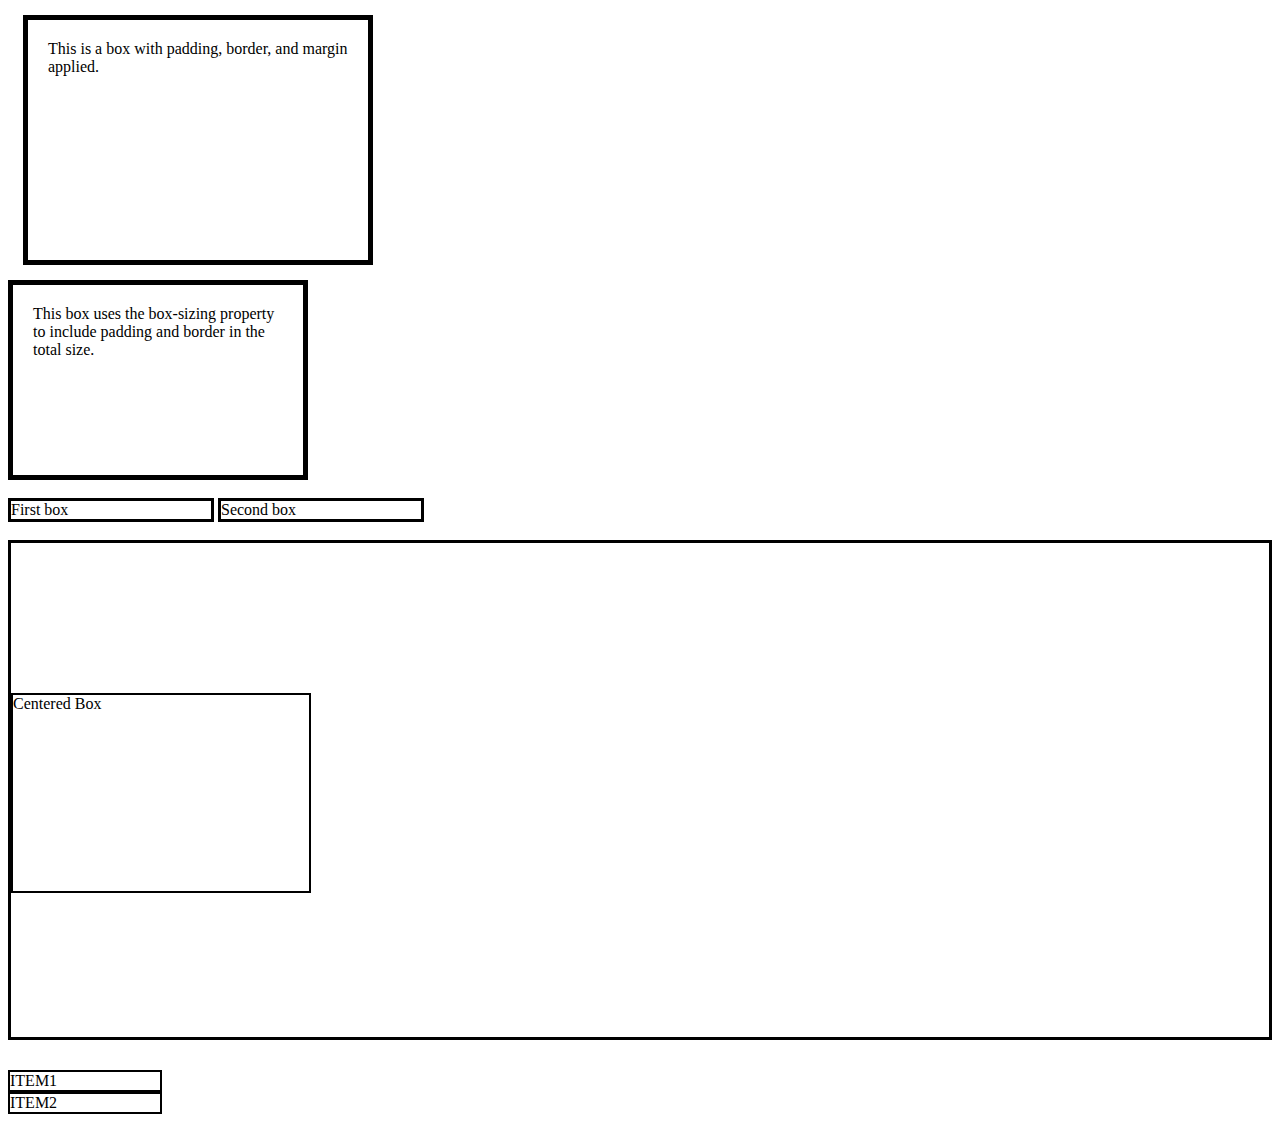
<file: task-1/index.html>
<!DOCTYPE html>
<html lang="en">
<head>
    <meta charset="UTF-8">
    <meta name="viewport" content="width=device-width, initial-scale=1.0">
    <title>Box</title>
    <link rel="stylesheet" href="./style.css">

</head>
<body>
    <div class="container">
        This is a box with padding, border, and margin applied.
    </div>

    <div class="container2">
        This box uses the box-sizing property to include padding and border in the total size.
    </div>
</br>

    <div class="contaier3">
        <div class="box1">
            First box
        </div>
        
        <div class="box2">
            Second box
        </div>
    </div>
    </br>


    <div class="container4">
        <div class="child">
            Centered Box
        </div> 
    </div>

    <div class="item1">
            ITEM1
    </div>
    <div class="item2">
        ITEM2
    </div>


    
</body>
</html>
</file>
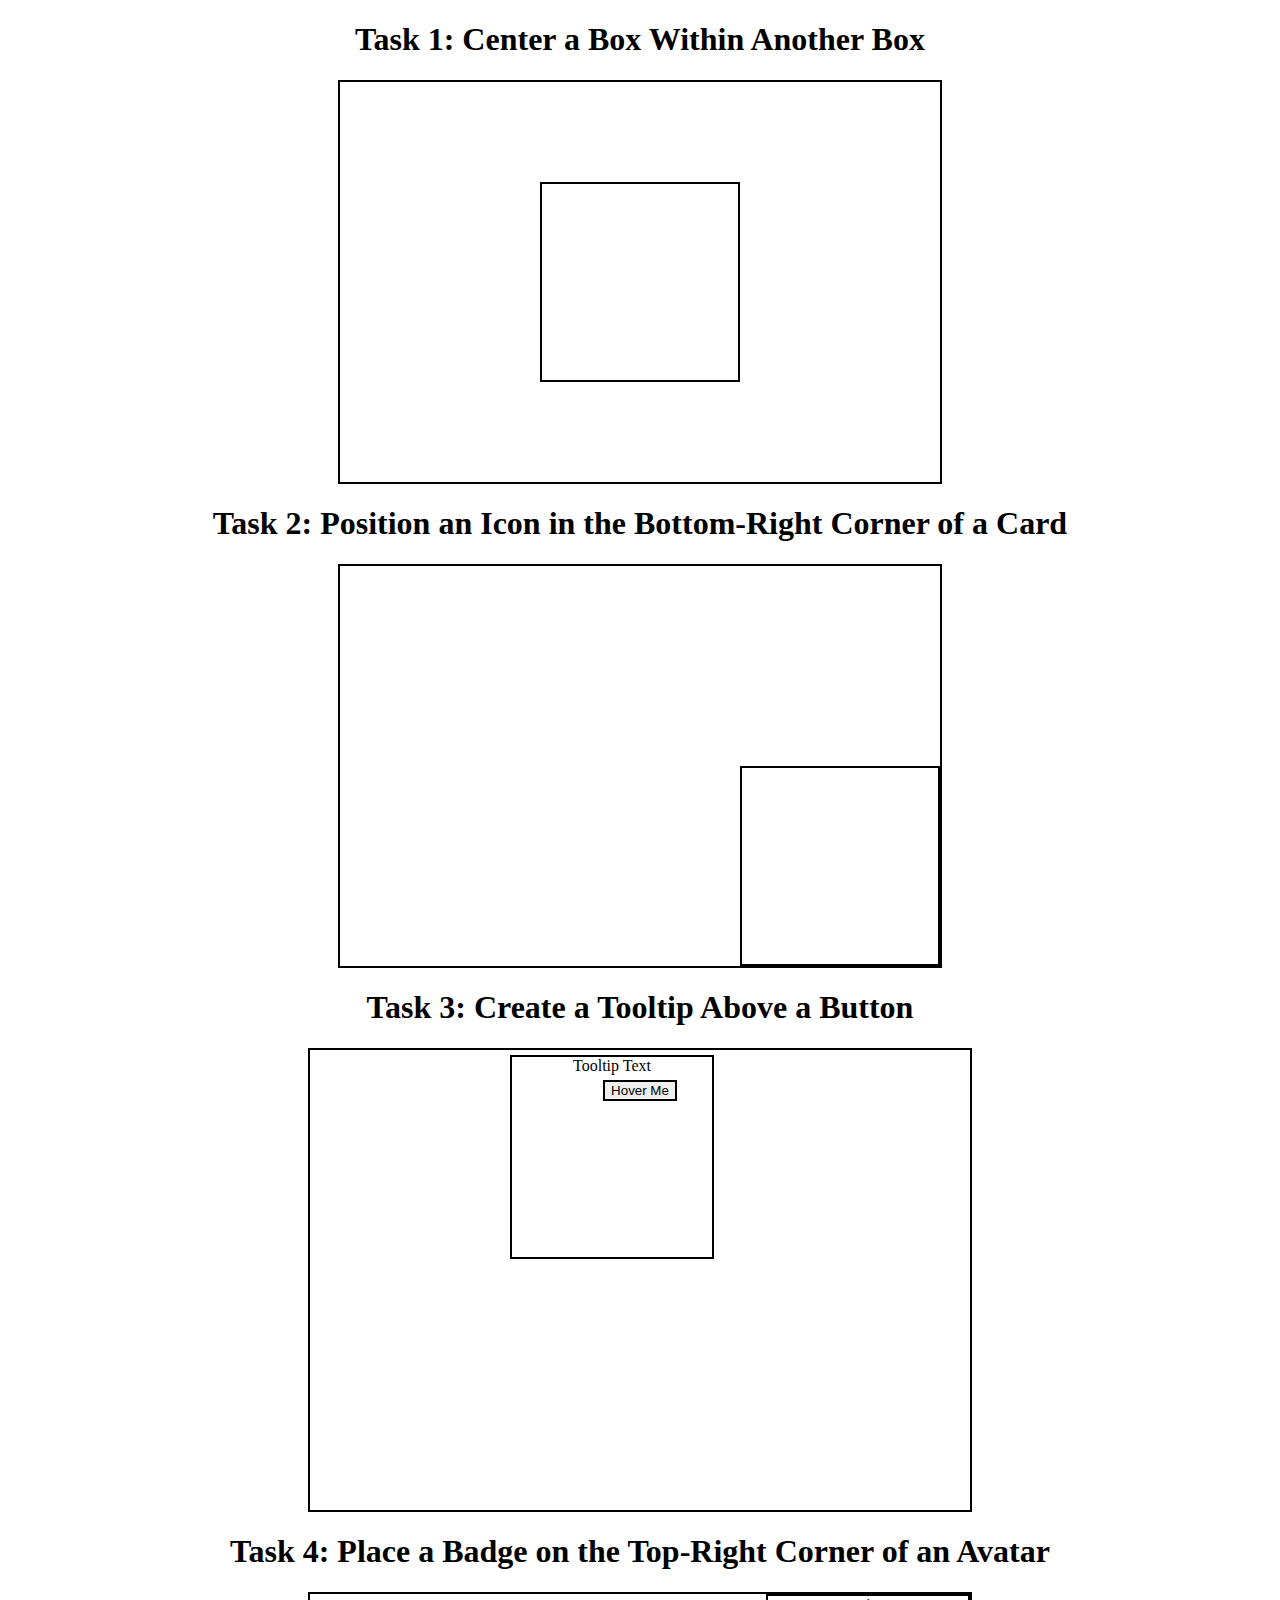
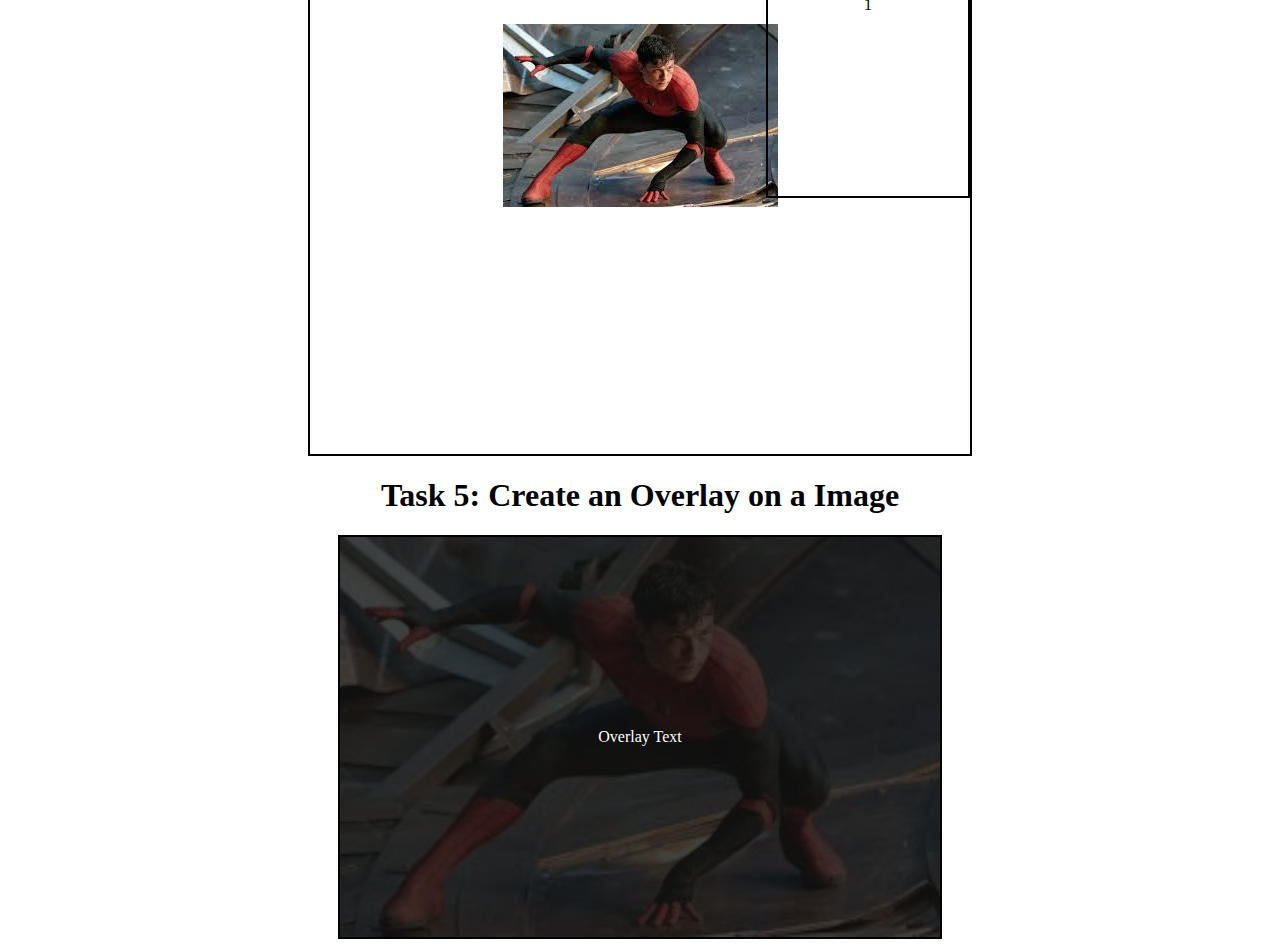
<file: task-2/index.html>
<!DOCTYPE html>
<html lang="en">
<head>
    <meta charset="UTF-8">
    <meta name="viewport" content="width=device-width, initial-scale=1.0">
    <title>Document</title>
    <link rel="stylesheet" href="./style.css">
</head>
<body>
    <center>
        <h1>
            Task 1: Center a Box Within Another Box
        </h1>
        <div class="outer-box">
            <div class="inner-box">
            </div>
        </div>

        <h1>
            Task 2: Position an Icon in the Bottom-Right Corner of a Card
        </h1>
        <div class="card">
            <div class="icon"></div>
        </div>

        <h1>
            Task 3: Create a Tooltip Above a Button
        </h1>
        
        <div class="tooltip-container">
            <button class="button">Hover Me</button>
            <div class="tooltip">Tooltip Text</div>
        </div>
        <h1>
            Task 4: Place a Badge on the Top-Right Corner of an Avatar
        </h1>

        <div class="avatar-container">
            <img src="avatar.jpg" alt="Avatar" class="avatar">
            <div class="badge">1</div>
        </div>
        <h1>
            Task 5: Create an Overlay on a Image
        </h1>

        <div class="image-container">
            <img src="./avatar.jpg" alt="Sample Image" class="image">
            <div class="overlay">Overlay Text</div>
        </div>
    </center>
</body>
</html>
</file>
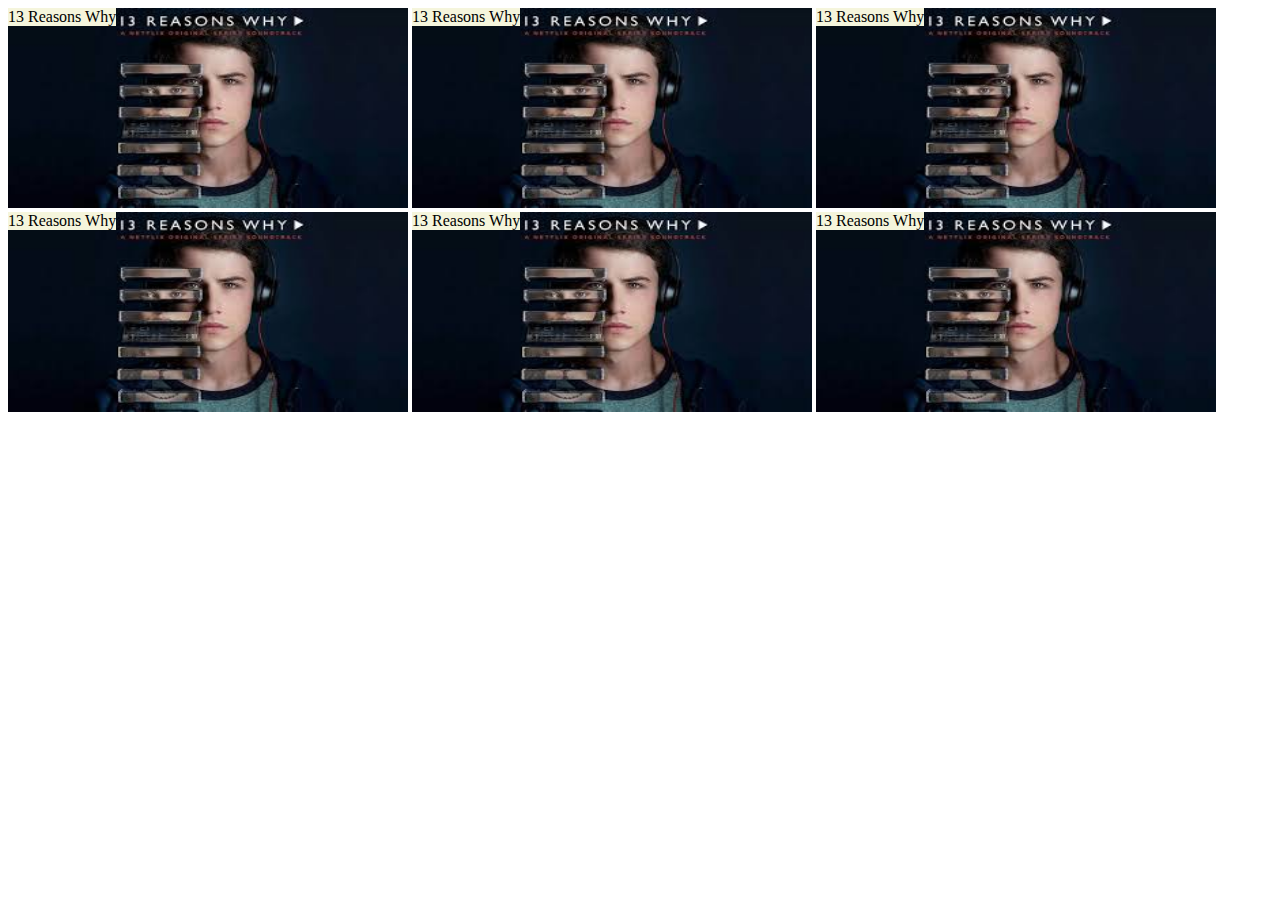
<file: task-3/index.html>
<!DOCTYPE html>
<html lang="en">
<head>
    <meta charset="UTF-8">
    <meta name="viewport" content="width=device-width, initial-scale=1.0">
    <title>Document</title>
    <link rel="stylesheet" href="./style.css">
</head>
<body>
    <div class="container">
        <div class="item1">
            <img src="./image.jpeg" alt="image"> 
             <p>13 Reasons Why</p>
        </div>
        <div class="item1">
            <img src="./image.jpeg" alt="image"> 
             <p>13 Reasons Why</p>
        </div>
        <div class="item1">
            <img src="./image.jpeg" alt="image"> 
             <p>13 Reasons Why</p>
        </div>
    

    </br>

    <div class="item1">
        <img src="./image.jpeg" alt="image"> 
         <p>13 Reasons Why</p>
    </div>
    <div class="item1">
        <img src="./image.jpeg" alt="image"> 
         <p>13 Reasons Why</p>
    </div>
    <div class="item1">
        <img src="./image.jpeg" alt="image"> 
         <p>13 Reasons Why</p>
    </div>
 

    </div>
</body>
</html>
</file>
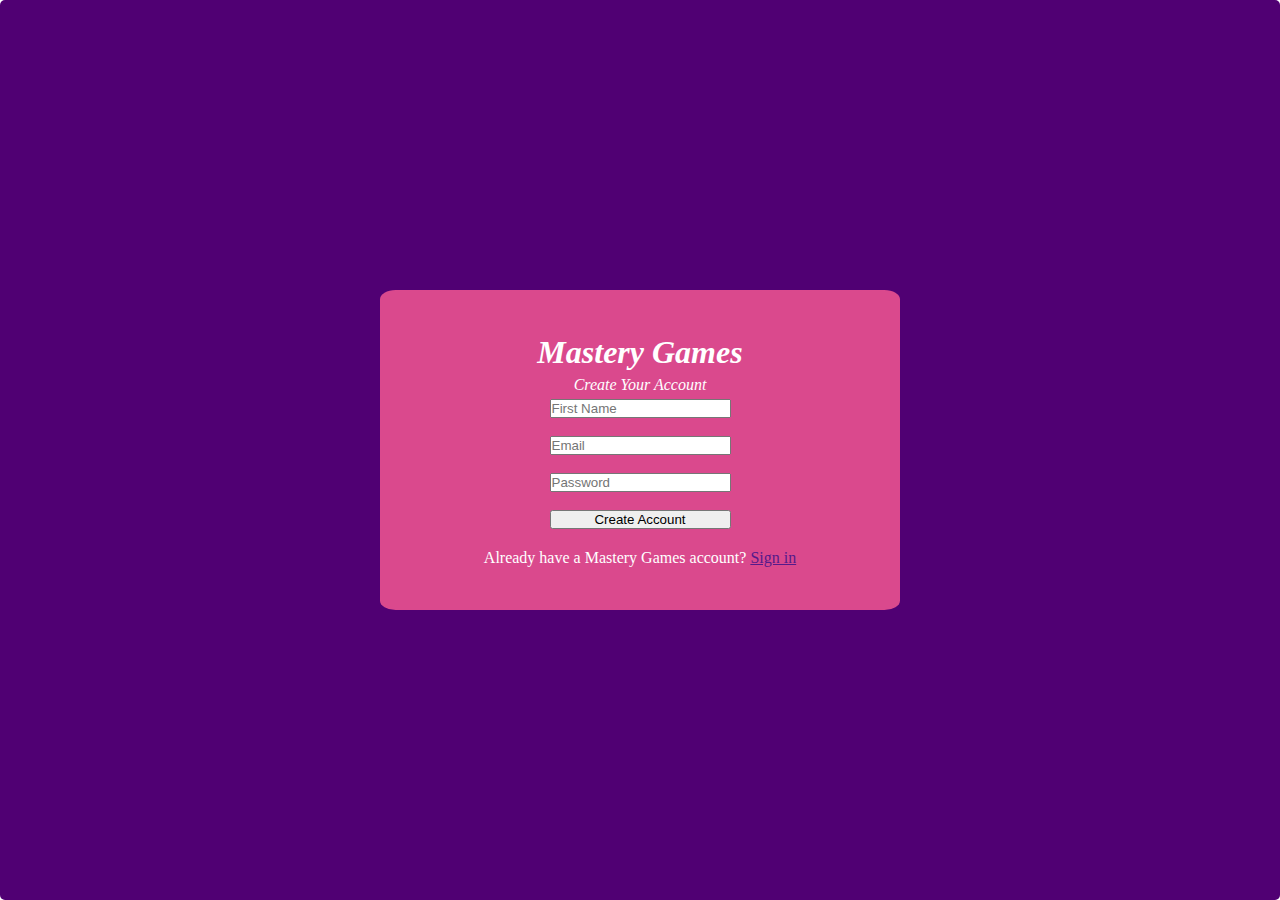
<file: task-6/index.html>
<!DOCTYPE html>
<html lang="en">
<head>
    <meta charset="UTF-8">
    <meta name="viewport" content="width=device-width, initial-scale=1.0">
    <title>Flexbox Zombies</title>
    <link rel="stylesheet" href="./style.css">
</head>
<body>
    <div class="container">
        
            <!-- <div class="item"> -->
                <div class="item1">
                    <h1>
                        <i>
                            <b>
                                Mastery Games
                            </b>
                        </i>
                    </h1>
                    <p><i>Create Your Account</i></p>
                    <form  action="./create.html" method="get"  >
                        <input type="text" name="first" placeholder="First Name" required></br>
                        <input type="email" name="email" placeholder="Email"></br>
                        <input type="password" name="password" placeholder="Password"  pattern="[a-z][A-z][\d]!@#$%^&*]" required ></br>
                        <input type="submit" value="Create Account" >
        
        
                    </form>
                    <div class="div">
                        <span>Already have a Mastery Games account?   </span>
                    <a href="">Sign in</a>
                    </div>
                <!-- </div> -->
                
            </div>
            

    </div>    
</body>
</html>
</file>
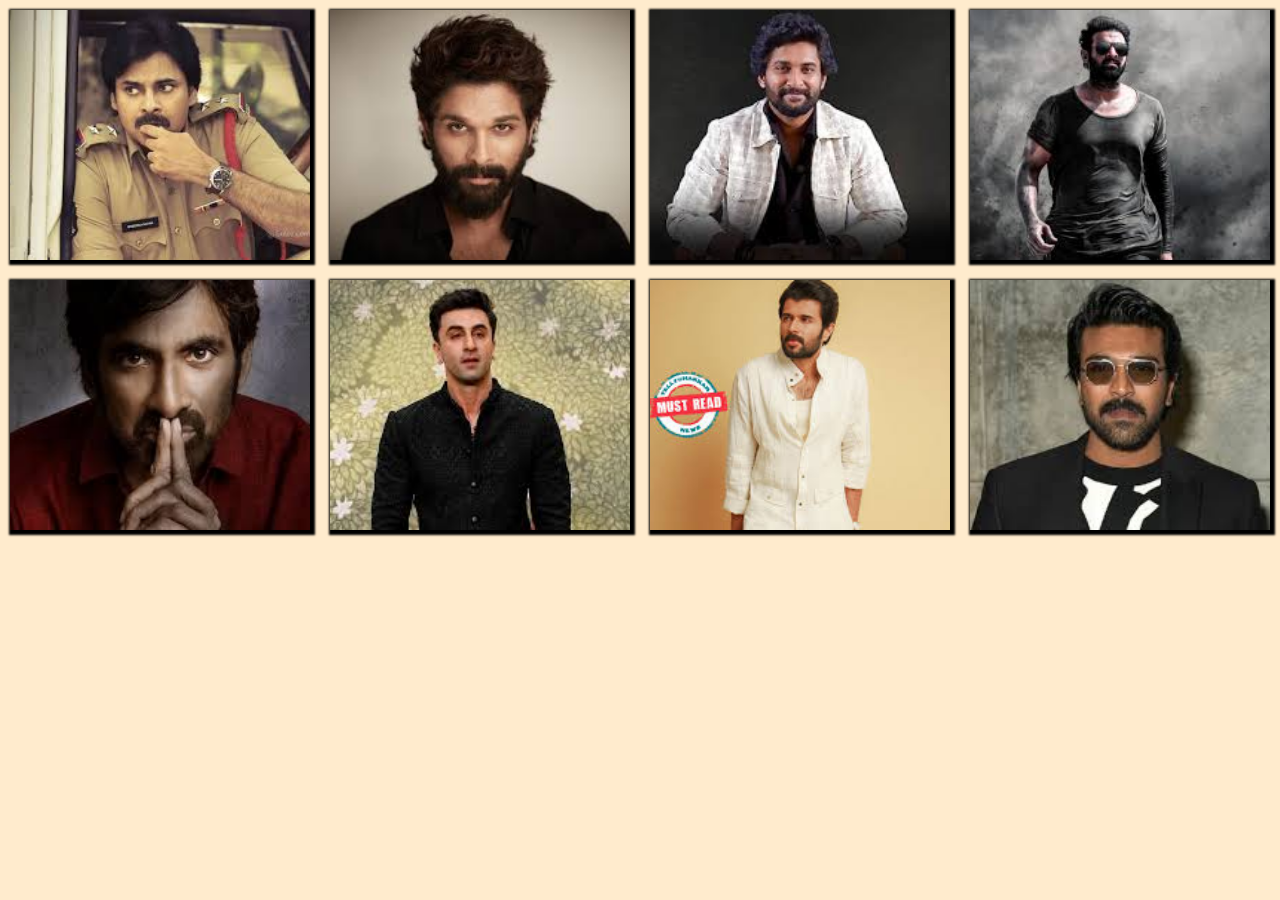
<file: task-7/index.html>
<!DOCTYPE html>
<html lang="en">
<head>
    <meta charset="UTF-8">
    <meta name="viewport" content="width=device-width, initial-scale=1.0">
    <title>Task</title>
    <link rel="stylesheet" href="./style.css">
</head>
<body>
    <div class="container">
        <div class="item item-1">
            <img src="./photos/pk.jpg" alt="pk">
            <p>Pawan Kalyan</p>

        </div>
        <div class="item item-2">
            <img src="./photos/allu arjun.jpg" alt="arjun">
            <p>Allu Arjun</p>
        </div>
        <div class="item item-3">
            <img src="./photos/nani.jpg" alt="nani">
            <p>Nani</p>
        </div>
        <div class="item item-4">
            <img src="./photos/prabhas.jpg" alt="prabhas">
            <p>Prabhas</p>
        </div>
        <div class="item item-5">
            <img src="./photos/ravi teja.jpg" alt="ravi teja">
            <p>Ravi Teja</p>
        </div>
        <div class="item item-6">
            <img src="./photos/rk.jpg" alt="rk">
            <p>Ranbir</p>
        </div>
        <div class="item item-7">
            <img src="./photos/vd.jpg" alt="vd">
            <p>Vijay D</p>
        </div>
        <div class="item item-8">
            <img src="./photos/ram charan.jpg" alt="ram charan">
            <p>Ram Charan</p>
        </div>
        
    </div>
</body>
</html>
</file>
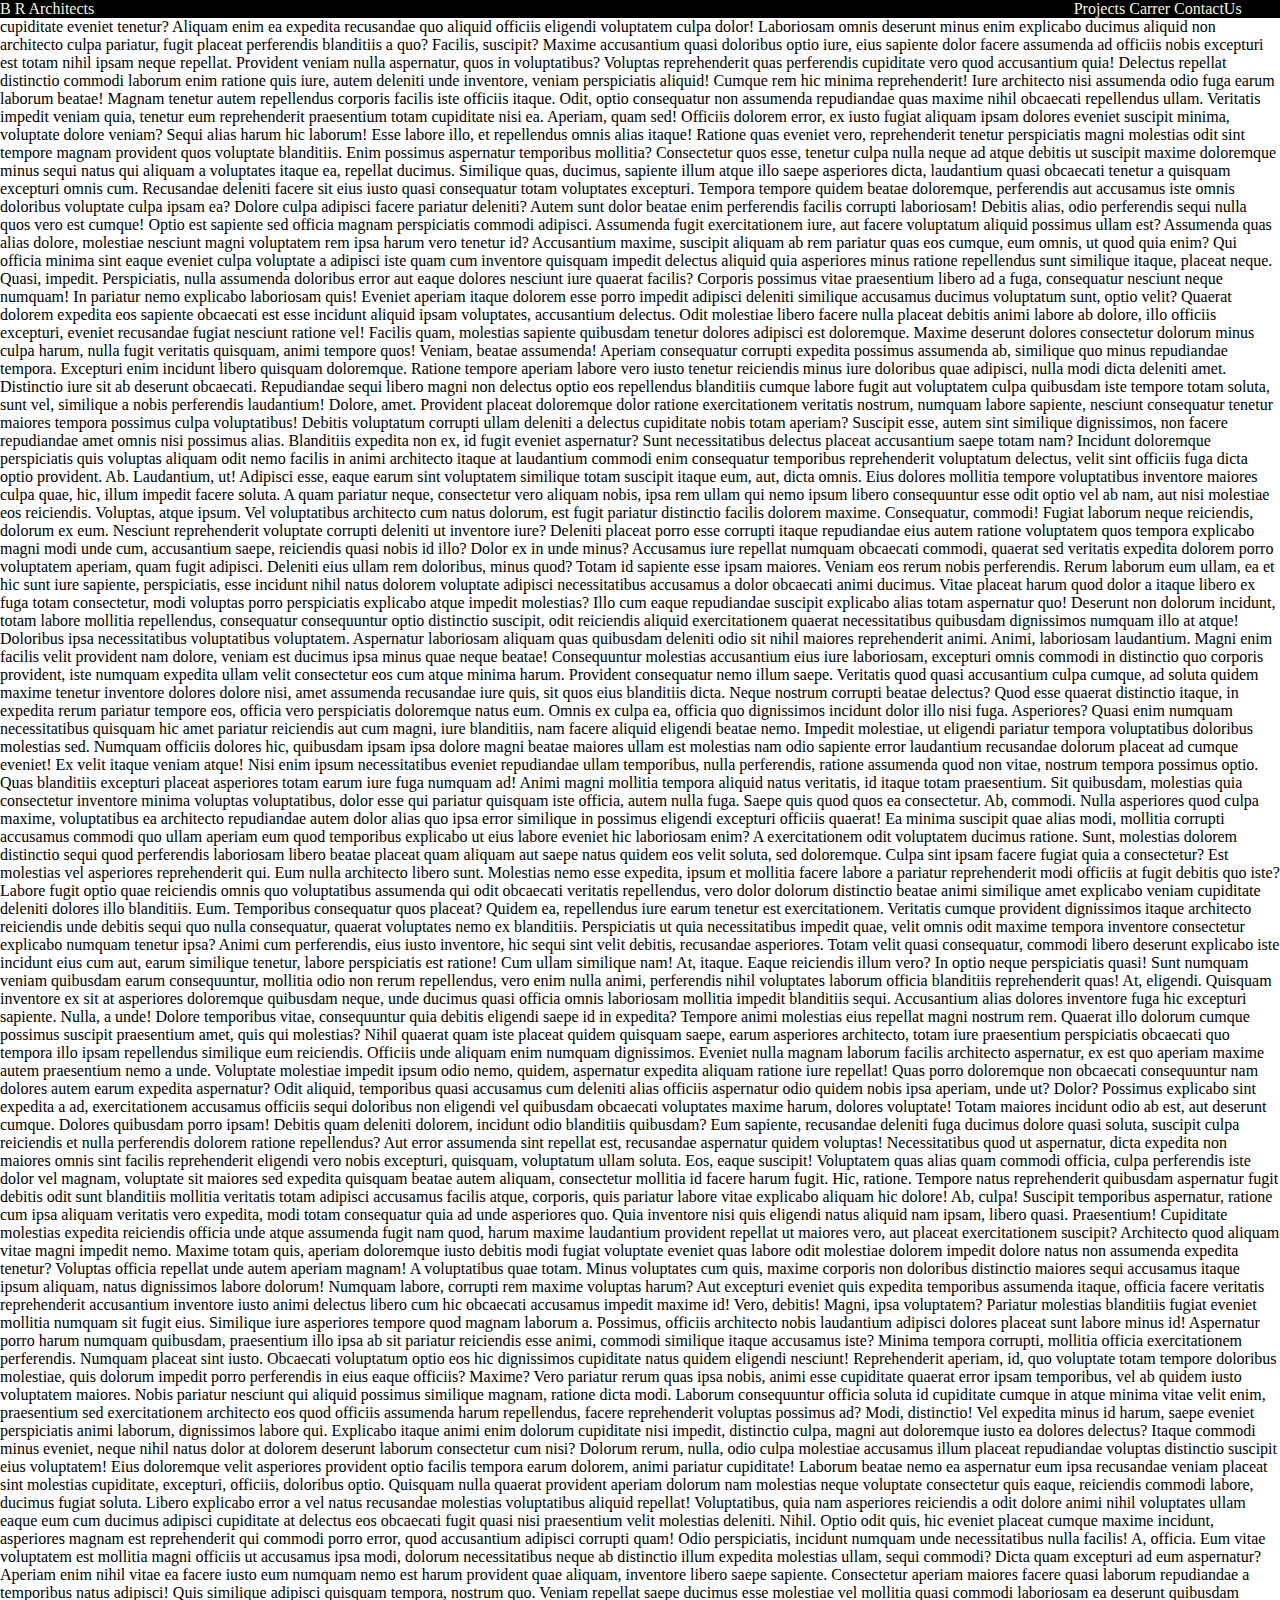
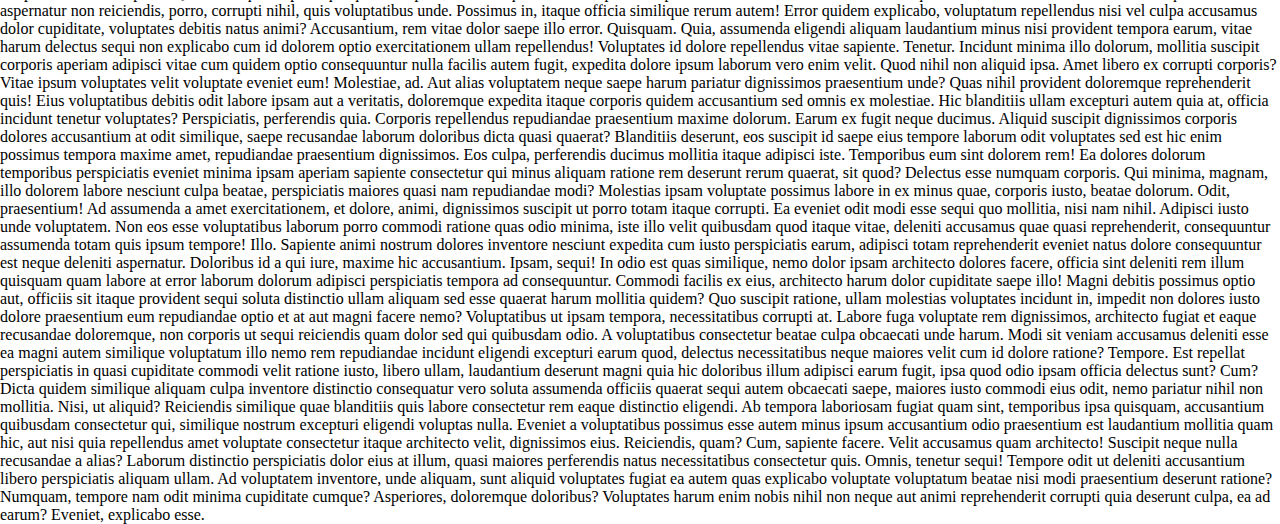
<file: task-3/index2.html>
<!DOCTYPE html>
<html lang="en">
<head>
    <meta charset="UTF-8">
    <meta name="viewport" content="width=device-width, initial-scale=1.0">
    <title>Document</title>
    <link rel="stylesheet" href="./style2.css"
</head>
<body>

    <div class="item">
            <span>
                B R Architects
            </span>
            <div class="box">
                Projects   Carrer    ContactUs
            </div>
    </div>
    

    <p>
        Lorem, ipsum dolor sit amet consectetur adipisicing elit. Nulla consectetur eligendi soluta ut ullam, odit modi sunt exercitationem cupiditate vero magnam, sit voluptas corporis vitae? Quam expedita cupiditate eveniet tenetur?
        Aliquam enim ea expedita recusandae quo aliquid officiis eligendi voluptatem culpa dolor! Laboriosam omnis deserunt minus enim explicabo ducimus aliquid non architecto culpa pariatur, fugit placeat perferendis blanditiis a quo?
        Facilis, suscipit? Maxime accusantium quasi doloribus optio iure, eius sapiente dolor facere assumenda ad officiis nobis excepturi est totam nihil ipsam neque repellat. Provident veniam nulla aspernatur, quos in voluptatibus?
        Voluptas reprehenderit quas perferendis cupiditate vero quod accusantium quia! Delectus repellat distinctio commodi laborum enim ratione quis iure, autem deleniti unde inventore, veniam perspiciatis aliquid! Cumque rem hic minima reprehenderit!
        Iure architecto nisi assumenda odio fuga earum laborum beatae! Magnam tenetur autem repellendus corporis facilis iste officiis itaque. Odit, optio consequatur non assumenda repudiandae quas maxime nihil obcaecati repellendus ullam.
        Veritatis impedit veniam quia, tenetur eum reprehenderit praesentium totam cupiditate nisi ea. Aperiam, quam sed! Officiis dolorem error, ex iusto fugiat aliquam ipsam dolores eveniet suscipit minima, voluptate dolore veniam?
        Sequi alias harum hic laborum! Esse labore illo, et repellendus omnis alias itaque! Ratione quas eveniet vero, reprehenderit tenetur perspiciatis magni molestias odit sint tempore magnam provident quos voluptate blanditiis.
        Enim possimus aspernatur temporibus mollitia? Consectetur quos esse, tenetur culpa nulla neque ad atque debitis ut suscipit maxime doloremque minus sequi natus qui aliquam a voluptates itaque ea, repellat ducimus.
        Similique quas, ducimus, sapiente illum atque illo saepe asperiores dicta, laudantium quasi obcaecati tenetur a quisquam excepturi omnis cum. Recusandae deleniti facere sit eius iusto quasi consequatur totam voluptates excepturi.
        Tempora tempore quidem beatae doloremque, perferendis aut accusamus iste omnis doloribus voluptate culpa ipsam ea? Dolore culpa adipisci facere pariatur deleniti? Autem sunt dolor beatae enim perferendis facilis corrupti laboriosam!
        Debitis alias, odio perferendis sequi nulla quos vero est cumque! Optio est sapiente sed officia magnam perspiciatis commodi adipisci. Assumenda fugit exercitationem iure, aut facere voluptatum aliquid possimus ullam est?
        Assumenda quas alias dolore, molestiae nesciunt magni voluptatem rem ipsa harum vero tenetur id? Accusantium maxime, suscipit aliquam ab rem pariatur quas eos cumque, eum omnis, ut quod quia enim?
        Qui officia minima sint eaque eveniet culpa voluptate a adipisci iste quam cum inventore quisquam impedit delectus aliquid quia asperiores minus ratione repellendus sunt similique itaque, placeat neque. Quasi, impedit.
        Perspiciatis, nulla assumenda doloribus error aut eaque dolores nesciunt iure quaerat facilis? Corporis possimus vitae praesentium libero ad a fuga, consequatur nesciunt neque numquam! In pariatur nemo explicabo laboriosam quis!
        Eveniet aperiam itaque dolorem esse porro impedit adipisci deleniti similique accusamus ducimus voluptatum sunt, optio velit? Quaerat dolorem expedita eos sapiente obcaecati est esse incidunt aliquid ipsam voluptates, accusantium delectus.
        Odit molestiae libero facere nulla placeat debitis animi labore ab dolore, illo officiis excepturi, eveniet recusandae fugiat nesciunt ratione vel! Facilis quam, molestias sapiente quibusdam tenetur dolores adipisci est doloremque.
        Maxime deserunt dolores consectetur dolorum minus culpa harum, nulla fugit veritatis quisquam, animi tempore quos! Veniam, beatae assumenda! Aperiam consequatur corrupti expedita possimus assumenda ab, similique quo minus repudiandae tempora.
        Excepturi enim incidunt libero quisquam doloremque. Ratione tempore aperiam labore vero iusto tenetur reiciendis minus iure doloribus quae adipisci, nulla modi dicta deleniti amet. Distinctio iure sit ab deserunt obcaecati.
        Repudiandae sequi libero magni non delectus optio eos repellendus blanditiis cumque labore fugit aut voluptatem culpa quibusdam iste tempore totam soluta, sunt vel, similique a nobis perferendis laudantium! Dolore, amet.
        Provident placeat doloremque dolor ratione exercitationem veritatis nostrum, numquam labore sapiente, nesciunt consequatur tenetur maiores tempora possimus culpa voluptatibus! Debitis voluptatum corrupti ullam deleniti a delectus cupiditate nobis totam aperiam?
        Suscipit esse, autem sint similique dignissimos, non facere repudiandae amet omnis nisi possimus alias. Blanditiis expedita non ex, id fugit eveniet aspernatur? Sunt necessitatibus delectus placeat accusantium saepe totam nam?
        Incidunt doloremque perspiciatis quis voluptas aliquam odit nemo facilis in animi architecto itaque at laudantium commodi enim consequatur temporibus reprehenderit voluptatum delectus, velit sint officiis fuga dicta optio provident. Ab.
        Laudantium, ut! Adipisci esse, eaque earum sint voluptatem similique totam suscipit itaque eum, aut, dicta omnis. Eius dolores mollitia tempore voluptatibus inventore maiores culpa quae, hic, illum impedit facere soluta.
        A quam pariatur neque, consectetur vero aliquam nobis, ipsa rem ullam qui nemo ipsum libero consequuntur esse odit optio vel ab nam, aut nisi molestiae eos reiciendis. Voluptas, atque ipsum.
        Vel voluptatibus architecto cum natus dolorum, est fugit pariatur distinctio facilis dolorem maxime. Consequatur, commodi! Fugiat laborum neque reiciendis, dolorum ex eum. Nesciunt reprehenderit voluptate corrupti deleniti ut inventore iure?
        Deleniti placeat porro esse corrupti itaque repudiandae eius autem ratione voluptatem quos tempora explicabo magni modi unde cum, accusantium saepe, reiciendis quasi nobis id illo? Dolor ex in unde minus?
        Accusamus iure repellat numquam obcaecati commodi, quaerat sed veritatis expedita dolorem porro voluptatem aperiam, quam fugit adipisci. Deleniti eius ullam rem doloribus, minus quod? Totam id sapiente esse ipsam maiores.
        Veniam eos rerum nobis perferendis. Rerum laborum eum ullam, ea et hic sunt iure sapiente, perspiciatis, esse incidunt nihil natus dolorem voluptate adipisci necessitatibus accusamus a dolor obcaecati animi ducimus.
        Vitae placeat harum quod dolor a itaque libero ex fuga totam consectetur, modi voluptas porro perspiciatis explicabo atque impedit molestias? Illo cum eaque repudiandae suscipit explicabo alias totam aspernatur quo!
        Deserunt non dolorum incidunt, totam labore mollitia repellendus, consequatur consequuntur optio distinctio suscipit, odit reiciendis aliquid exercitationem quaerat necessitatibus quibusdam dignissimos numquam illo at atque! Doloribus ipsa necessitatibus voluptatibus voluptatem.
        Aspernatur laboriosam aliquam quas quibusdam deleniti odio sit nihil maiores reprehenderit animi. Animi, laboriosam laudantium. Magni enim facilis velit provident nam dolore, veniam est ducimus ipsa minus quae neque beatae!
        Consequuntur molestias accusantium eius iure laboriosam, excepturi omnis commodi in distinctio quo corporis provident, iste numquam expedita ullam velit consectetur eos cum atque minima harum. Provident consequatur nemo illum saepe.
        Veritatis quod quasi accusantium culpa cumque, ad soluta quidem maxime tenetur inventore dolores dolore nisi, amet assumenda recusandae iure quis, sit quos eius blanditiis dicta. Neque nostrum corrupti beatae delectus?
        Quod esse quaerat distinctio itaque, in expedita rerum pariatur tempore eos, officia vero perspiciatis doloremque natus eum. Omnis ex culpa ea, officia quo dignissimos incidunt dolor illo nisi fuga. Asperiores?
        Quasi enim numquam necessitatibus quisquam hic amet pariatur reiciendis aut cum magni, iure blanditiis, nam facere aliquid eligendi beatae nemo. Impedit molestiae, ut eligendi pariatur tempora voluptatibus doloribus molestias sed.
        Numquam officiis dolores hic, quibusdam ipsam ipsa dolore magni beatae maiores ullam est molestias nam odio sapiente error laudantium recusandae dolorum placeat ad cumque eveniet! Ex velit itaque veniam atque!
        Nisi enim ipsum necessitatibus eveniet repudiandae ullam temporibus, nulla perferendis, ratione assumenda quod non vitae, nostrum tempora possimus optio. Quas blanditiis excepturi placeat asperiores totam earum iure fuga numquam ad!
        Animi magni mollitia tempora aliquid natus veritatis, id itaque totam praesentium. Sit quibusdam, molestias quia consectetur inventore minima voluptas voluptatibus, dolor esse qui pariatur quisquam iste officia, autem nulla fuga.
        Saepe quis quod quos ea consectetur. Ab, commodi. Nulla asperiores quod culpa maxime, voluptatibus ea architecto repudiandae autem dolor alias quo ipsa error similique in possimus eligendi excepturi officiis quaerat!
        Ea minima suscipit quae alias modi, mollitia corrupti accusamus commodi quo ullam aperiam eum quod temporibus explicabo ut eius labore eveniet hic laboriosam enim? A exercitationem odit voluptatem ducimus ratione.
        Sunt, molestias dolorem distinctio sequi quod perferendis laboriosam libero beatae placeat quam aliquam aut saepe natus quidem eos velit soluta, sed doloremque. Culpa sint ipsam facere fugiat quia a consectetur?
        Est molestias vel asperiores reprehenderit qui. Eum nulla architecto libero sunt. Molestias nemo esse expedita, ipsum et mollitia facere labore a pariatur reprehenderit modi officiis at fugit debitis quo iste?
        Labore fugit optio quae reiciendis omnis quo voluptatibus assumenda qui odit obcaecati veritatis repellendus, vero dolor dolorum distinctio beatae animi similique amet explicabo veniam cupiditate deleniti dolores illo blanditiis. Eum.
        Temporibus consequatur quos placeat? Quidem ea, repellendus iure earum tenetur est exercitationem. Veritatis cumque provident dignissimos itaque architecto reiciendis unde debitis sequi quo nulla consequatur, quaerat voluptates nemo ex blanditiis.
        Perspiciatis ut quia necessitatibus impedit quae, velit omnis odit maxime tempora inventore consectetur explicabo numquam tenetur ipsa? Animi cum perferendis, eius iusto inventore, hic sequi sint velit debitis, recusandae asperiores.
        Totam velit quasi consequatur, commodi libero deserunt explicabo iste incidunt eius cum aut, earum similique tenetur, labore perspiciatis est ratione! Cum ullam similique nam! At, itaque. Eaque reiciendis illum vero?
        In optio neque perspiciatis quasi! Sunt numquam veniam quibusdam earum consequuntur, mollitia odio non rerum repellendus, vero enim nulla animi, perferendis nihil voluptates laborum officia blanditiis reprehenderit quas! At, eligendi.
        Quisquam inventore ex sit at asperiores doloremque quibusdam neque, unde ducimus quasi officia omnis laboriosam mollitia impedit blanditiis sequi. Accusantium alias dolores inventore fuga hic excepturi sapiente. Nulla, a unde!
        Dolore temporibus vitae, consequuntur quia debitis eligendi saepe id in expedita? Tempore animi molestias eius repellat magni nostrum rem. Quaerat illo dolorum cumque possimus suscipit praesentium amet, quis qui molestias?
        Nihil quaerat quam iste placeat quidem quisquam saepe, earum asperiores architecto, totam iure praesentium perspiciatis obcaecati quo tempora illo ipsam repellendus similique eum reiciendis. Officiis unde aliquam enim numquam dignissimos.
        Eveniet nulla magnam laborum facilis architecto aspernatur, ex est quo aperiam maxime autem praesentium nemo a unde. Voluptate molestiae impedit ipsum odio nemo, quidem, aspernatur expedita aliquam ratione iure repellat!
        Quas porro doloremque non obcaecati consequuntur nam dolores autem earum expedita aspernatur? Odit aliquid, temporibus quasi accusamus cum deleniti alias officiis aspernatur odio quidem nobis ipsa aperiam, unde ut? Dolor?
        Possimus explicabo sint expedita a ad, exercitationem accusamus officiis sequi doloribus non eligendi vel quibusdam obcaecati voluptates maxime harum, dolores voluptate! Totam maiores incidunt odio ab est, aut deserunt cumque.
        Dolores quibusdam porro ipsam! Debitis quam deleniti dolorem, incidunt odio blanditiis quibusdam? Eum sapiente, recusandae deleniti fuga ducimus dolore quasi soluta, suscipit culpa reiciendis et nulla perferendis dolorem ratione repellendus?
        Aut error assumenda sint repellat est, recusandae aspernatur quidem voluptas! Necessitatibus quod ut aspernatur, dicta expedita non maiores omnis sint facilis reprehenderit eligendi vero nobis excepturi, quisquam, voluptatum ullam soluta.
        Eos, eaque suscipit! Voluptatem quas alias quam commodi officia, culpa perferendis iste dolor vel magnam, voluptate sit maiores sed expedita quisquam beatae autem aliquam, consectetur mollitia id facere harum fugit.
        Hic, ratione. Tempore natus reprehenderit quibusdam aspernatur fugit debitis odit sunt blanditiis mollitia veritatis totam adipisci accusamus facilis atque, corporis, quis pariatur labore vitae explicabo aliquam hic dolore! Ab, culpa!
        Suscipit temporibus aspernatur, ratione cum ipsa aliquam veritatis vero expedita, modi totam consequatur quia ad unde asperiores quo. Quia inventore nisi quis eligendi natus aliquid nam ipsam, libero quasi. Praesentium!
        Cupiditate molestias expedita reiciendis officia unde atque assumenda fugit nam quod, harum maxime laudantium provident repellat ut maiores vero, aut placeat exercitationem suscipit? Architecto quod aliquam vitae magni impedit nemo.
        Maxime totam quis, aperiam doloremque iusto debitis modi fugiat voluptate eveniet quas labore odit molestiae dolorem impedit dolore natus non assumenda expedita tenetur? Voluptas officia repellat unde autem aperiam magnam!
        A voluptatibus quae totam. Minus voluptates cum quis, maxime corporis non doloribus distinctio maiores sequi accusamus itaque ipsum aliquam, natus dignissimos labore dolorum! Numquam labore, corrupti rem maxime voluptas harum?
        Aut excepturi eveniet quis expedita temporibus assumenda itaque, officia facere veritatis reprehenderit accusantium inventore iusto animi delectus libero cum hic obcaecati accusamus impedit maxime id! Vero, debitis! Magni, ipsa voluptatem?
        Pariatur molestias blanditiis fugiat eveniet mollitia numquam sit fugit eius. Similique iure asperiores tempore quod magnam laborum a. Possimus, officiis architecto nobis laudantium adipisci dolores placeat sunt labore minus id!
        Aspernatur porro harum numquam quibusdam, praesentium illo ipsa ab sit pariatur reiciendis esse animi, commodi similique itaque accusamus iste? Minima tempora corrupti, mollitia officia exercitationem perferendis. Numquam placeat sint iusto.
        Obcaecati voluptatum optio eos hic dignissimos cupiditate natus quidem eligendi nesciunt! Reprehenderit aperiam, id, quo voluptate totam tempore doloribus molestiae, quis dolorum impedit porro perferendis in eius eaque officiis? Maxime?
        Vero pariatur rerum quas ipsa nobis, animi esse cupiditate quaerat error ipsam temporibus, vel ab quidem iusto voluptatem maiores. Nobis pariatur nesciunt qui aliquid possimus similique magnam, ratione dicta modi.
        Laborum consequuntur officia soluta id cupiditate cumque in atque minima vitae velit enim, praesentium sed exercitationem architecto eos quod officiis assumenda harum repellendus, facere reprehenderit voluptas possimus ad? Modi, distinctio!
        Vel expedita minus id harum, saepe eveniet perspiciatis animi laborum, dignissimos labore qui. Explicabo itaque animi enim dolorum cupiditate nisi impedit, distinctio culpa, magni aut doloremque iusto ea dolores delectus?
        Itaque commodi minus eveniet, neque nihil natus dolor at dolorem deserunt laborum consectetur cum nisi? Dolorum rerum, nulla, odio culpa molestiae accusamus illum placeat repudiandae voluptas distinctio suscipit eius voluptatem!
        Eius doloremque velit asperiores provident optio facilis tempora earum dolorem, animi pariatur cupiditate! Laborum beatae nemo ea aspernatur eum ipsa recusandae veniam placeat sint molestias cupiditate, excepturi, officiis, doloribus optio.
        Quisquam nulla quaerat provident aperiam dolorum nam molestias neque voluptate consectetur quis eaque, reiciendis commodi labore, ducimus fugiat soluta. Libero explicabo error a vel natus recusandae molestias voluptatibus aliquid repellat!
        Voluptatibus, quia nam asperiores reiciendis a odit dolore animi nihil voluptates ullam eaque eum cum ducimus adipisci cupiditate at delectus eos obcaecati fugit quasi nisi praesentium velit molestias deleniti. Nihil.
        Optio odit quis, hic eveniet placeat cumque maxime incidunt, asperiores magnam est reprehenderit qui commodi porro error, quod accusantium adipisci corrupti quam! Odio perspiciatis, incidunt numquam unde necessitatibus nulla facilis!
        A, officia. Eum vitae voluptatem est mollitia magni officiis ut accusamus ipsa modi, dolorum necessitatibus neque ab distinctio illum expedita molestias ullam, sequi commodi? Dicta quam excepturi ad eum aspernatur?
        Aperiam enim nihil vitae ea facere iusto eum numquam nemo est harum provident quae aliquam, inventore libero saepe sapiente. Consectetur aperiam maiores facere quasi laborum repudiandae a temporibus natus adipisci!
        Quis similique adipisci quisquam tempora, nostrum quo. Veniam repellat saepe ducimus esse molestiae vel mollitia quasi commodi laboriosam ea deserunt quibusdam aspernatur non reiciendis, porro, corrupti nihil, quis voluptatibus unde.
        Possimus in, itaque officia similique rerum autem! Error quidem explicabo, voluptatum repellendus nisi vel culpa accusamus dolor cupiditate, voluptates debitis natus animi? Accusantium, rem vitae dolor saepe illo error. Quisquam.
        Quia, assumenda eligendi aliquam laudantium minus nisi provident tempora earum, vitae harum delectus sequi non explicabo cum id dolorem optio exercitationem ullam repellendus! Voluptates id dolore repellendus vitae sapiente. Tenetur.
        Incidunt minima illo dolorum, mollitia suscipit corporis aperiam adipisci vitae cum quidem optio consequuntur nulla facilis autem fugit, expedita dolore ipsum laborum vero enim velit. Quod nihil non aliquid ipsa.
        Amet libero ex corrupti corporis? Vitae ipsum voluptates velit voluptate eveniet eum! Molestiae, ad. Aut alias voluptatem neque saepe harum pariatur dignissimos praesentium unde? Quas nihil provident doloremque reprehenderit quis!
        Eius voluptatibus debitis odit labore ipsam aut a veritatis, doloremque expedita itaque corporis quidem accusantium sed omnis ex molestiae. Hic blanditiis ullam excepturi autem quia at, officia incidunt tenetur voluptates?
        Perspiciatis, perferendis quia. Corporis repellendus repudiandae praesentium maxime dolorum. Earum ex fugit neque ducimus. Aliquid suscipit dignissimos corporis dolores accusantium at odit similique, saepe recusandae laborum doloribus dicta quasi quaerat?
        Blanditiis deserunt, eos suscipit id saepe eius tempore laborum odit voluptates sed est hic enim possimus tempora maxime amet, repudiandae praesentium dignissimos. Eos culpa, perferendis ducimus mollitia itaque adipisci iste.
        Temporibus eum sint dolorem rem! Ea dolores dolorum temporibus perspiciatis eveniet minima ipsam aperiam sapiente consectetur qui minus aliquam ratione rem deserunt rerum quaerat, sit quod? Delectus esse numquam corporis.
        Qui minima, magnam, illo dolorem labore nesciunt culpa beatae, perspiciatis maiores quasi nam repudiandae modi? Molestias ipsam voluptate possimus labore in ex minus quae, corporis iusto, beatae dolorum. Odit, praesentium!
        Ad assumenda a amet exercitationem, et dolore, animi, dignissimos suscipit ut porro totam itaque corrupti. Ea eveniet odit modi esse sequi quo mollitia, nisi nam nihil. Adipisci iusto unde voluptatem.
        Non eos esse voluptatibus laborum porro commodi ratione quas odio minima, iste illo velit quibusdam quod itaque vitae, deleniti accusamus quae quasi reprehenderit, consequuntur assumenda totam quis ipsum tempore! Illo.
        Sapiente animi nostrum dolores inventore nesciunt expedita cum iusto perspiciatis earum, adipisci totam reprehenderit eveniet natus dolore consequuntur est neque deleniti aspernatur. Doloribus id a qui iure, maxime hic accusantium.
        Ipsam, sequi! In odio est quas similique, nemo dolor ipsam architecto dolores facere, officia sint deleniti rem illum quisquam quam labore at error laborum dolorum adipisci perspiciatis tempora ad consequuntur.
        Commodi facilis ex eius, architecto harum dolor cupiditate saepe illo! Magni debitis possimus optio aut, officiis sit itaque provident sequi soluta distinctio ullam aliquam sed esse quaerat harum mollitia quidem?
        Quo suscipit ratione, ullam molestias voluptates incidunt in, impedit non dolores iusto dolore praesentium eum repudiandae optio et at aut magni facere nemo? Voluptatibus ut ipsam tempora, necessitatibus corrupti at.
        Labore fuga voluptate rem dignissimos, architecto fugiat et eaque recusandae doloremque, non corporis ut sequi reiciendis quam dolor sed qui quibusdam odio. A voluptatibus consectetur beatae culpa obcaecati unde harum.
        Modi sit veniam accusamus deleniti esse ea magni autem similique voluptatum illo nemo rem repudiandae incidunt eligendi excepturi earum quod, delectus necessitatibus neque maiores velit cum id dolore ratione? Tempore.
        Est repellat perspiciatis in quasi cupiditate commodi velit ratione iusto, libero ullam, laudantium deserunt magni quia hic doloribus illum adipisci earum fugit, ipsa quod odio ipsam officia delectus sunt? Cum?
        Dicta quidem similique aliquam culpa inventore distinctio consequatur vero soluta assumenda officiis quaerat sequi autem obcaecati saepe, maiores iusto commodi eius odit, nemo pariatur nihil non mollitia. Nisi, ut aliquid?
        Reiciendis similique quae blanditiis quis labore consectetur rem eaque distinctio eligendi. Ab tempora laboriosam fugiat quam sint, temporibus ipsa quisquam, accusantium quibusdam consectetur qui, similique nostrum excepturi eligendi voluptas nulla.
        Eveniet a voluptatibus possimus esse autem minus ipsum accusantium odio praesentium est laudantium mollitia quam hic, aut nisi quia repellendus amet voluptate consectetur itaque architecto velit, dignissimos eius. Reiciendis, quam?
        Cum, sapiente facere. Velit accusamus quam architecto! Suscipit neque nulla recusandae a alias? Laborum distinctio perspiciatis dolor eius at illum, quasi maiores perferendis natus necessitatibus consectetur quis. Omnis, tenetur sequi!
        Tempore odit ut deleniti accusantium libero perspiciatis aliquam ullam. Ad voluptatem inventore, unde aliquam, sunt aliquid voluptates fugiat ea autem quas explicabo voluptate voluptatum beatae nisi modi praesentium deserunt ratione?
        Numquam, tempore nam odit minima cupiditate cumque? Asperiores, doloremque doloribus? Voluptates harum enim nobis nihil non neque aut animi reprehenderit corrupti quia deserunt culpa, ea ad earum? Eveniet, explicabo esse.
    </p>
</body>
</html>
</file>
<file: task-1/style.css>
.container{
    width: 300px;
    height: 200px;
    padding: 20px;
    border: 5px solid black;
    margin: 15px;
}
.container2{
    width: 300px;
    height: 200px;
    padding: 20px;
    border: 5px solid black;
    box-sizing: border-box;
    
}

.box1,.box2{
    width: 200px;
    border: 3px solid black;
    display: inline-block;
}

.container3{
   
    margin: 20px;
}
.container4{
    
    height: 500px;
    width: 100%;
    border: 3px solid black;
    box-sizing: border-box;
}
.child{
    width: 300px;
    height: 200px;
    border: 2px solid black;
    box-sizing: border-box;
    margin-top: 150px;
    margin-bottom: 150px;
}

.item1{
    width: 150px;
    margin-top: 30px;
    border: 2px solid black;
}
.item2{
    width: 150px;
    margin-bottom: 30px;
    border: 2px solid black;
}
</file>
<file: task-2/style.css>
.outer-box{
    border: 2px solid black;
    height: 400px;
    width: 600px;
    position: relative;
}
.inner-box{
    box-sizing: border-box;
    border: 2px solid black;
    height: 200px;
    width: 200px;
    position: absolute;
    left: 200px;
    top: 100px;
}
.card{
    border: 2px solid black;
    height: 400px;
    width: 600px;
    position: relative;
}
.icon{
    box-sizing: border-box;
    border: 2px solid black;
    height: 200px;
    width: 200px;
    position: absolute;
    right: 0%;
    bottom: 0%;
}

.tooltip-container{
    border: 2px solid black;
    height: 400px;
    width: 600px;
    padding: 30px;
    position: relative;
}
.button{
    border: 2px solid black;
    
}

.tooltip{
    border: 2px solid black;
    height: 200px;
    width: 200px;
    position: absolute;
    top: 05px;
    left: 200px;

}
.avatar-container{
    border: 2px solid black;
    height: 400px;
    width: 600px;
    padding: 30px;
    position: relative;
}
.badge{
    border: 2px solid black;
    height: 200px;
    width: 200px;
    position: absolute;
    top: 0%;
    right: 0%;
}
.image-container{
    border: 2px solid black;
    height: 400px;
    width: 600px;
    position: relative;
}
.image-container img{
    width: 100%;
    height: 100%;
    object-fit: cover;
}

.overlay{
    background-color: rgba(19,19,19,0.8);
    align-content: center;
    height: 100%;
    color:#fff;
    width: 100%;
    position: absolute;
    top: 0;
    left: 0;
}
</file>
<file: task-3/style.css>
.container{
    width: 100%;
    height: 600px;
    /* border: 2px solid rgb(236, 18, 18); */

}
.item1{
    width:400px;
    height: 200px;
    display: inline-block;
    position: relative;
}
img{
    width: 100%;
    height: 100%;
    
}
p{
    background-color: beige;
    color: black;
    
    position: absolute;
    text-align: right;
    top: 0%;
    margin: 0%;
}
</file>
<file: task-6/style.css>
*{
    margin: 0%;
    padding: 0%;
}
.container{
    width: 100%;
    height: 100vh;
    background-color: #500073;
    border-radius: 5px;
    display: flex;
    justify-content: center;
    align-items: center;

}


 
.item1{
    background-color: #DA498D;
    width: 500px;
    height: 300px;
    color: white;
    padding: 10px;
    display: flex;
    gap: 5px;
    flex-direction: column;
    align-items: center;
    justify-content: center;
    border-radius: 3%;
}
form{
    display: flex;
    flex-direction: column;
    margin-bottom: 15px;
}
</file>
<file: task-7/style.css>
*{
    margin: 0%;
    padding: 0%;
    box-sizing:border-box;
    
}
body{
    background-color: blanchedalmond
}
.container{
    width: 100%;
    height: 100%;
    display: flex;
    flex-wrap: wrap;
}
img{
    width: 100%;
    height: 100%;
    object-fit: cover;
    
}
.item{
    flex-basis: 300px;
    height: 250px;
    /* border: 2px solid black; */
    margin: 10px;
    display: flex;
    position: relative;
    background-color: black;
    box-shadow: inset;
    flex-grow: 1;
    flex-shrink: -1;
    box-shadow: 2px 2px 2px 3px black;
    
}
p{
    position: absolute;
    top: 50%;
    left: 50%;
    transform: translate(-50%,-50%);
    color: gold;
    font-size: 2rem;
    font-weight: bold;
    font-style: oblique;
    
    opacity: 0;

}
.item:hover p{
    opacity: 1;
    transition: 1s ease;
    
}
.item:hover img{
    opacity: 0;
    transition: 1s ease;
    
}
</file>
<file: task-3/style2.css>
.item{
    background-color: black;
    position: fixed;
    width: 100%;
    color:beige ;

}
.box{
    display: inline-block;
    position: absolute;
    right: 3%;
}
*{
    margin: 0%;
}
</file>
